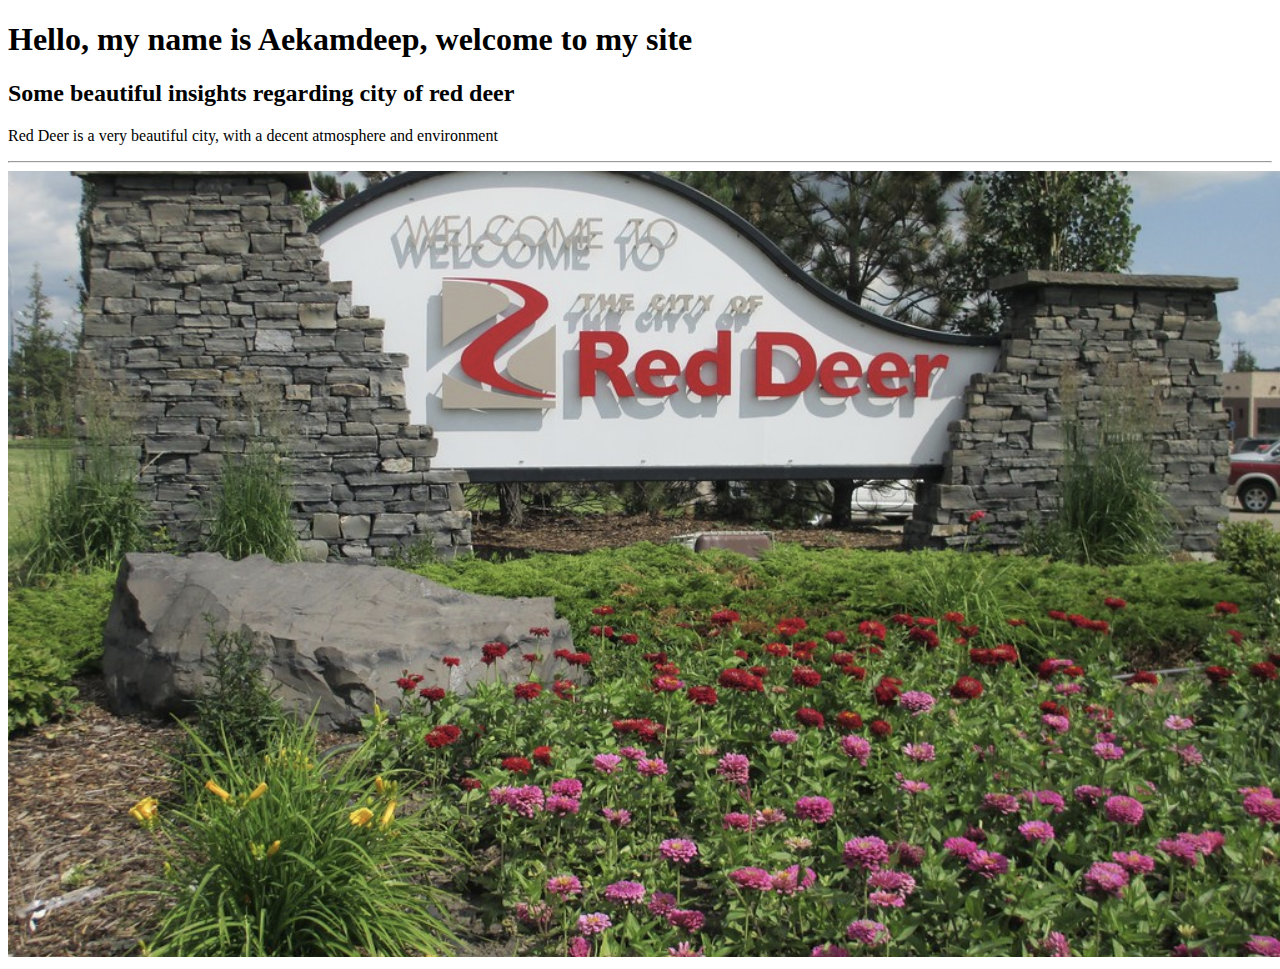
<file: index.html>
<!DOCTYPE html>
<!--AEKAMDEEP SINGH-->
<html>
<head></head>

<body>
    <header>
        <h1><b>Hello, my name is Aekamdeep, welcome to my site</b></h1>
    </header>

    <main>
        <article>
            <h2>Some beautiful insights regarding city of red deer</h2>
            <p>Red Deer is a very beautiful city, with a decent atmosphere and environment</p>
        </article>
        <hr>
        <img src="./red.png.png">
    </main>

    <footer></footer>
</body>
</html>
</file>
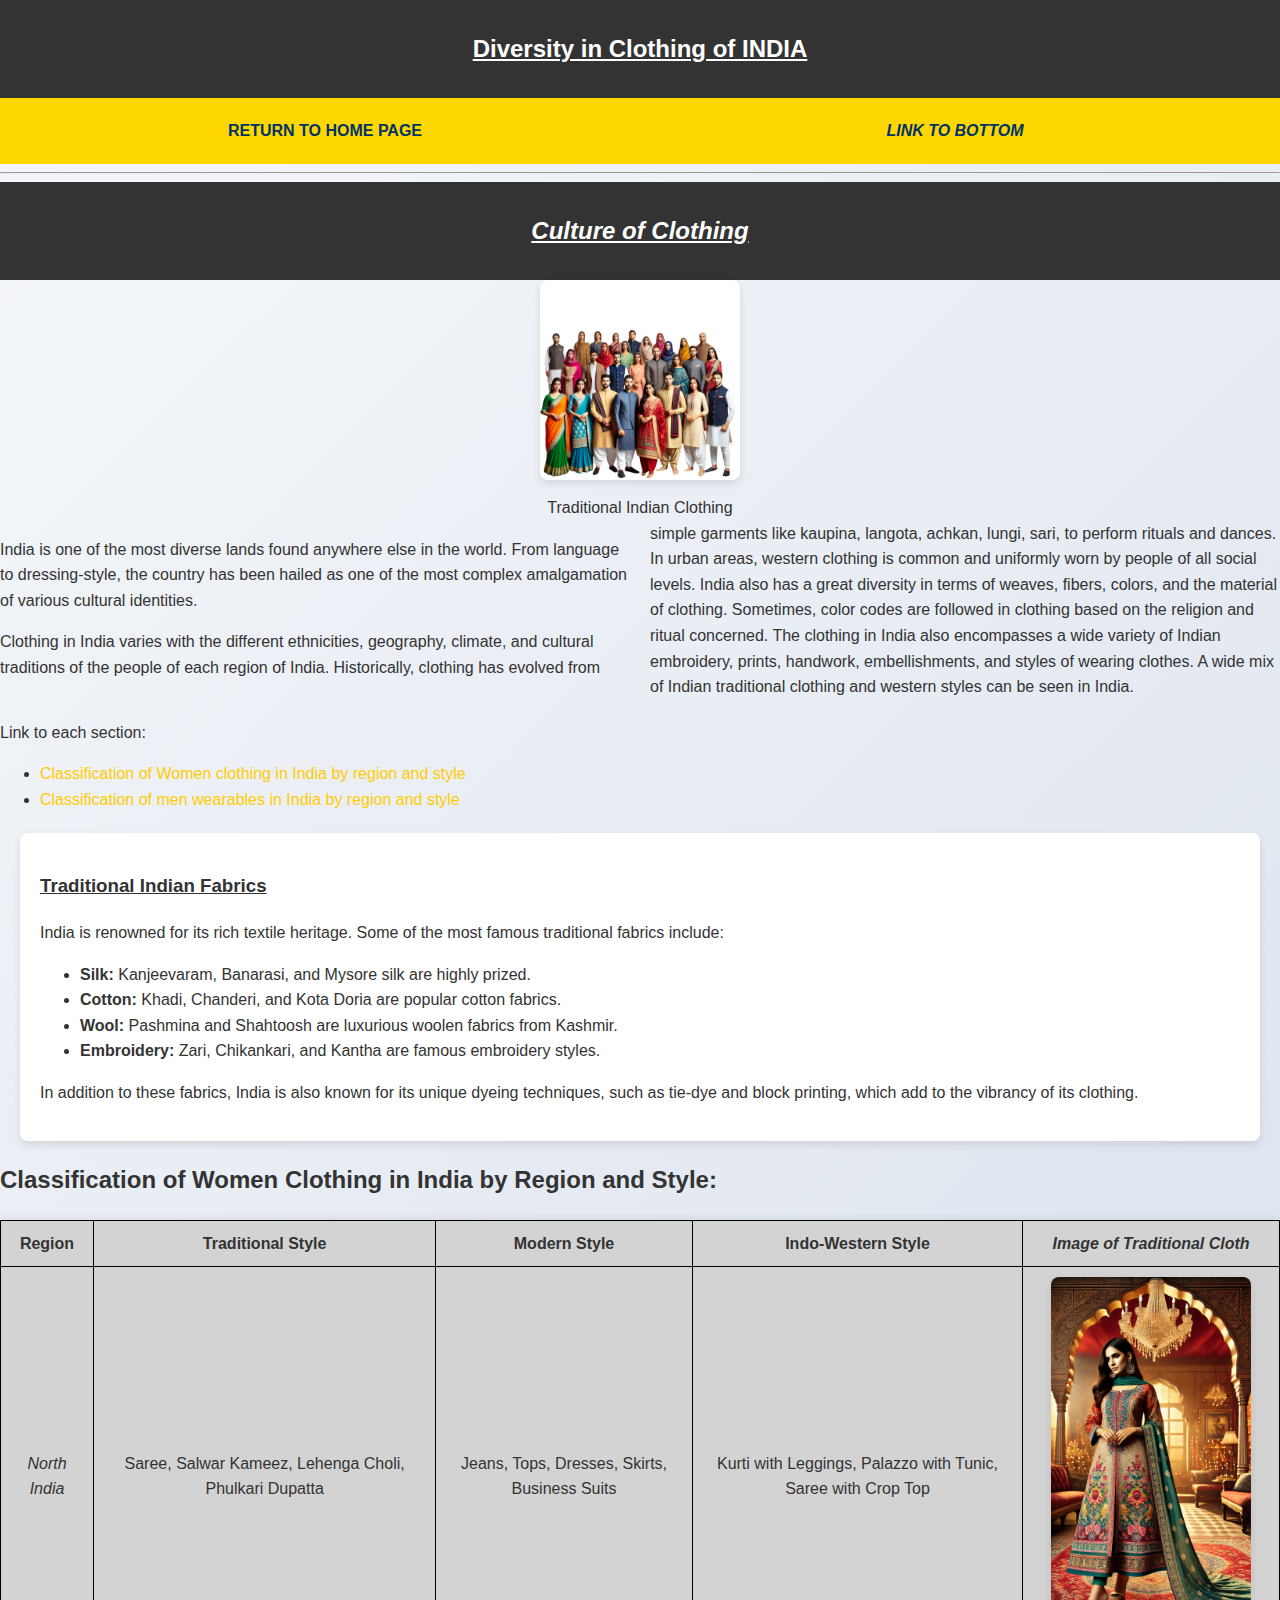
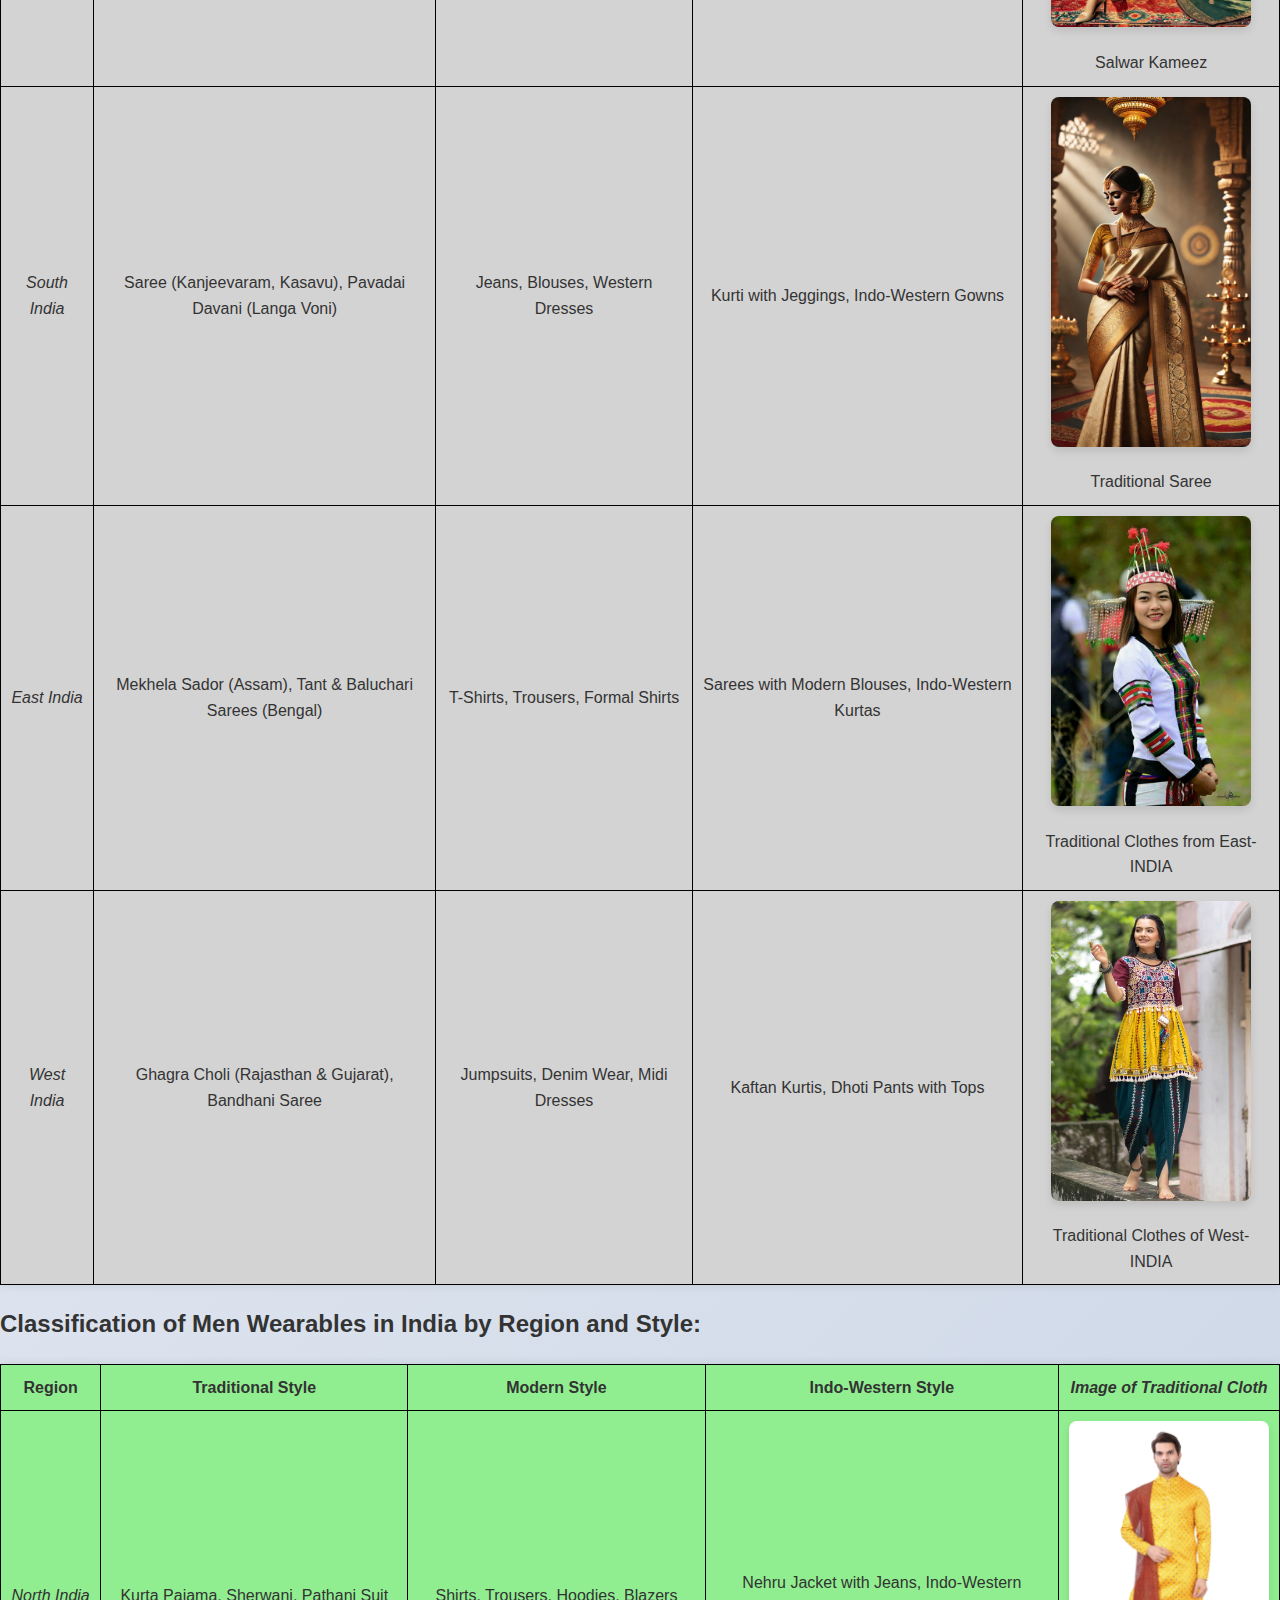
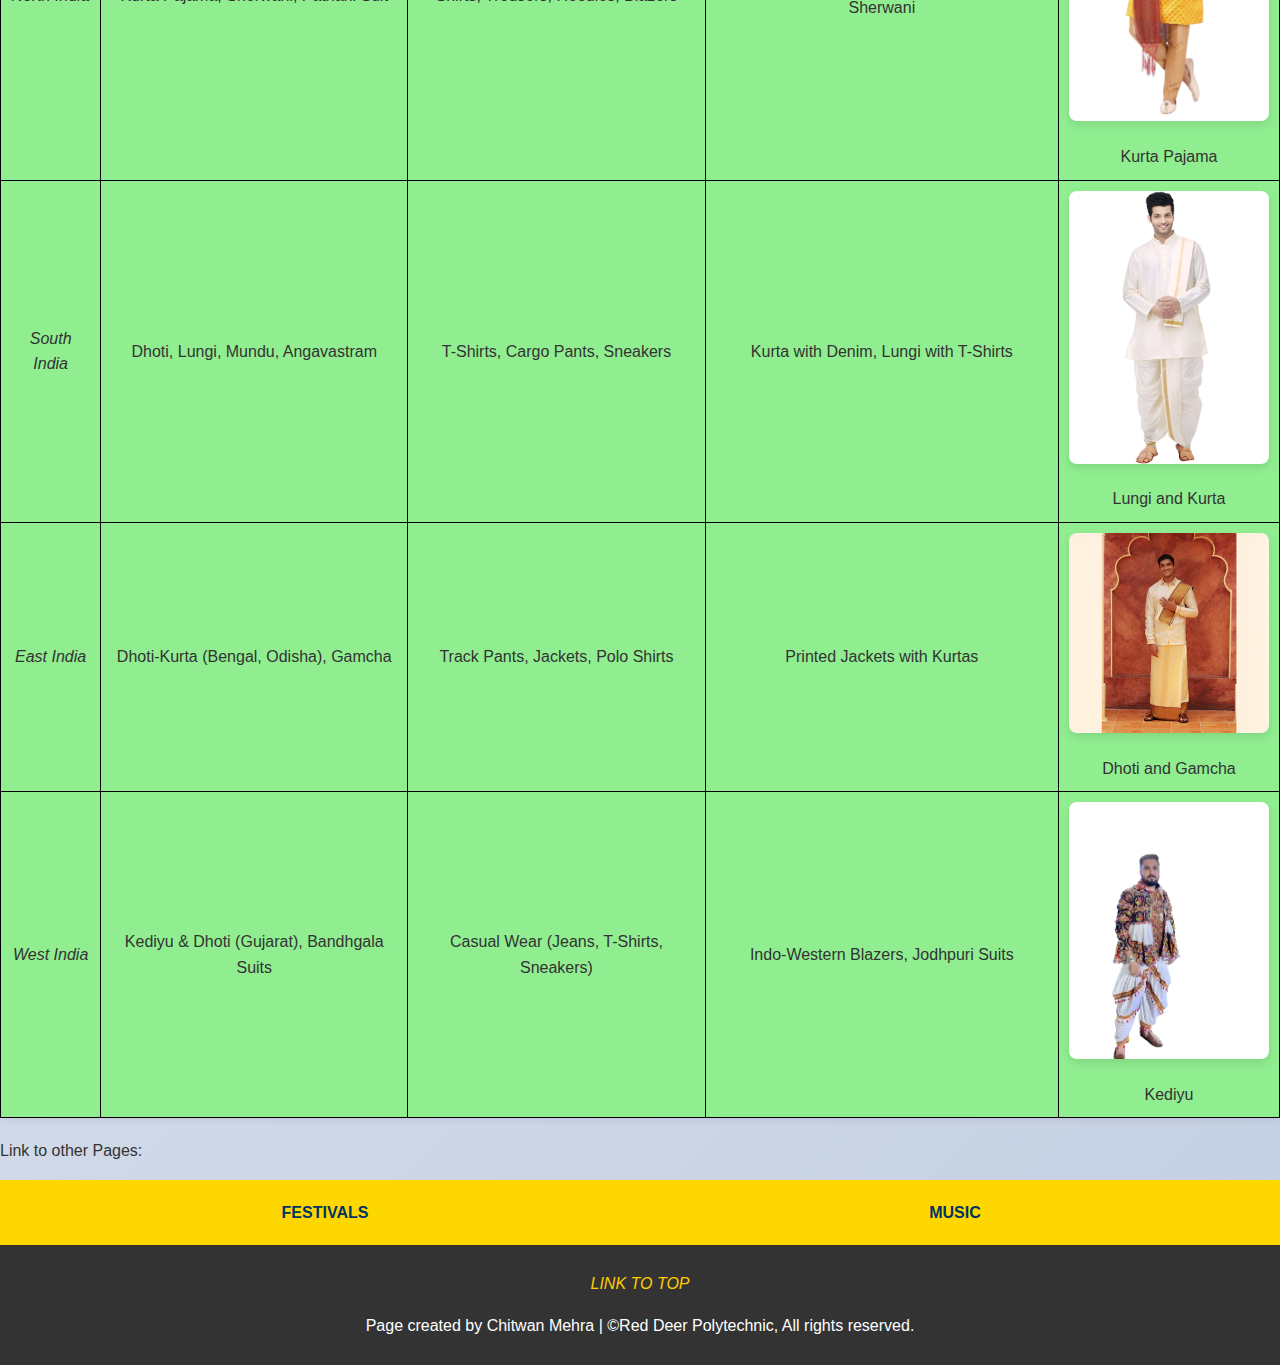
<file: clothing.html>
<!DOCTYPE html>
<html lang="en">
<head>
    <meta charset="UTF-8">
    <meta name="viewport" content="width=device-width, initial-scale=1.0">
    <title>Clothing in INDIA</title>
    <link rel="stylesheet" href="clothing.css">
    <style>
        /* Additional styles can be added here */
    </style>
</head>
<body>
    <header id="top">
        <h2><u>Diversity in Clothing of INDIA</u></h2>
    </header>
        <nav>
            <ul class="grid-nav">
                <li><a href="index.html">RETURN TO HOME PAGE</a></li>
                <li><a href="#bottom"><i>LINK TO BOTTOM</i></a></li>
            </ul>
        </nav>
    
    <main>
        <hr>
        <section>
            <header>
                <h2><b><i><u>Culture of Clothing</u></i></b></h2>
            </header>
            <figure>
                <img src="clothing-basic.png" alt="Clothings in India">
                <figcaption>Traditional Indian Clothing</figcaption>
            </figure>
            <div class="multicol">
                <p>India is one of the most diverse lands found anywhere else in the world. From language to dressing-style, the country has been hailed as one of the most complex amalgamation of various cultural identities.</p>
                <p>Clothing in India varies with the different ethnicities, geography, climate, and cultural traditions of the people of each region of India. Historically, clothing has evolved from simple garments like kaupina, langota, achkan, lungi, sari, to perform rituals and dances. In urban areas, western clothing is common and uniformly worn by people of all social levels. India also has a great diversity in terms of weaves, fibers, colors, and the material of clothing. Sometimes, color codes are followed in clothing based on the religion and ritual concerned. The clothing in India also encompasses a wide variety of Indian embroidery, prints, handwork, embellishments, and styles of wearing clothes. A wide mix of Indian traditional clothing and western styles can be seen in India.</p>
            </div>
            <p>Link to each section:</p>
            <ul>
                <li><a href="#heading2">Classification of Women clothing in India by region and style</a></li>
                <li><a href="#heading3">Classification of men wearables in India by region and style</a></li>
            </ul>
        </section>

        <!-- Additional Clothing Content -->
        <div class="content">
            <h3>Traditional Indian Fabrics</h3>
            <p>India is renowned for its rich textile heritage. Some of the most famous traditional fabrics include:</p>
            <ul>
                <li><strong>Silk:</strong> Kanjeevaram, Banarasi, and Mysore silk are highly prized.</li>
                <li><strong>Cotton:</strong> Khadi, Chanderi, and Kota Doria are popular cotton fabrics.</li>
                <li><strong>Wool:</strong> Pashmina and Shahtoosh are luxurious woolen fabrics from Kashmir.</li>
                <li><strong>Embroidery:</strong> Zari, Chikankari, and Kantha are famous embroidery styles.</li>
            </ul>
            <p>In addition to these fabrics, India is also known for its unique dyeing techniques, such as tie-dye and block printing, which add to the vibrancy of its clothing.</p>
        </div>

        <div id="heading2">
            <h2>Classification of Women Clothing in India by Region and Style:</h2>
        </div>
        
            <table id="women">
                <tbody>
                    <tr>
                        <th>Region</th>
                        <th>Traditional Style</th>
                        <th>Modern Style</th>
                        <th>Indo-Western Style</th>
                        <th><i>Image of Traditional Cloth</i></th>
                    </tr>
                    <tr>
                        <td><dfn title="(Haryana, Punjab, Himachal Pradesh, Uttarakhand, Jammu and Kashmir)">North India</dfn></td>
                        <td>Saree, Salwar Kameez, Lehenga Choli, Phulkari Dupatta</td>
                        <td>Jeans, Tops, Dresses, Skirts, Business Suits</td>
                        <td>Kurti with Leggings, Palazzo with Tunic, Saree with Crop Top</td>
                        <td><img src="SalwarKameez.webp" alt="Salwar Kameez"><br>Salwar Kameez</td>
                    </tr>
                    <tr>
                        <td><dfn title="(Tamil Nadu, Telangana, Kerala, Karnataka and Andhra Pradesh)">South India</dfn></td>
                        <td>Saree (Kanjeevaram, Kasavu), Pavadai Davani (Langa Voni)</td>
                        <td>Jeans, Blouses, Western Dresses</td>
                        <td>Kurti with Jeggings, Indo-Western Gowns</td>
                        <td><img src="southindiawomen.webp" alt="South India Women Traditional Clothes"><br>Traditional Saree</td>
                    </tr>
                    <tr>
                        <td><dfn title="(Assam, Nagaland, Sikkim, Mizoram, West Bengal and Jharkhand)">East India</dfn></td>
                        <td>Mekhela Sador (Assam), Tant & Baluchari Sarees (Bengal)</td>
                        <td>T-Shirts, Trousers, Formal Shirts</td>
                        <td>Sarees with Modern Blouses, Indo-Western Kurtas</td>
                        <td><img src="eastwomencloth.jpg" alt="Traditional Clothes of East Indian Women"><br>Traditional Clothes from East-INDIA</td>
                    </tr>
                    <tr>
                        <td><dfn title="(Gujarat, Rajastan, Maharashtra and Madhya Pradesh)">West India</dfn></td>
                        <td>Ghagra Choli (Rajasthan & Gujarat), Bandhani Saree</td>
                        <td>Jumpsuits, Denim Wear, Midi Dresses</td>
                        <td>Kaftan Kurtis, Dhoti Pants with Tops</td>
                        <td><img src="westwomencloth.webp" alt="Traditional Clothes of West-INDIA Women"><br>Traditional Clothes of West-INDIA</td>
                    </tr>
                </tbody>
            </table>
        

        <div id="heading3">
            <h2>Classification of Men Wearables in India by Region and Style:</h2>
        </div>
        <div>
            <table id="men">
                <tbody>
                    <tr>
                        <th>Region</th>
                        <th>Traditional Style</th>
                        <th>Modern Style</th>
                        <th>Indo-Western Style</th>
                        <th><i>Image of Traditional Cloth</i></th>
                    </tr>
                    <tr>
                        <td><dfn title="(Haryana, Punjab, Himachal Pradesh, Uttarakhand, Jammu and Kashmir)">North India</dfn></td>
                        <td>Kurta Pajama, Sherwani, Pathani Suit</td>
                        <td>Shirts, Trousers, Hoodies, Blazers</td>
                        <td>Nehru Jacket with Jeans, Indo-Western Sherwani</td>
                        <td><img src="kurtapajama.png" alt="Kurta Pajama"><br>Kurta Pajama</td>
                    </tr>
                    <tr>
                        <td><dfn title="(Tamil Nadu, Telangana, Kerala, Karnataka and Andhra Pradesh)">South India</dfn></td>
                        <td>Dhoti, Lungi, Mundu, Angavastram</td>
                        <td>T-Shirts, Cargo Pants, Sneakers</td>
                        <td>Kurta with Denim, Lungi with T-Shirts</td>
                        <td><img src="lungi.jpg" alt="South India Men Traditional Clothes"><br>Lungi and Kurta</td>
                    </tr>
                    <tr>
                        <td><dfn title="(Assam, Nagaland, Sikkim, Mizoram, West Bengal and Jharkhand)">East India</dfn></td>
                        <td>Dhoti-Kurta (Bengal, Odisha), Gamcha</td>
                        <td>Track Pants, Jackets, Polo Shirts</td>
                        <td>Printed Jackets with Kurtas</td>
                        <td><img src="Dhoti.webp" alt="Traditional Clothes of East Indian Men"><br>Dhoti and Gamcha</td>
                    </tr>
                    <tr>
                        <td><dfn title="(Gujarat, Rajastan, Maharashtra and Madhya Pradesh)">West India</dfn></td>
                        <td>Kediyu & Dhoti (Gujarat), Bandhgala Suits</td>
                        <td>Casual Wear (Jeans, T-Shirts, Sneakers)</td>
                        <td>Indo-Western Blazers, Jodhpuri Suits</td>
                        <td><img src="ghaghra.png" alt="Traditional Clothes of West-INDIA"><br>Kediyu</td>
                    </tr>
                </tbody>
            </table>
        </div>

        <p>Link to other Pages:</p>
        <nav>
            <ul class="grid-nav">
                <li><a href="festivals.html">FESTIVALS</a></li>
                <li><a href="music3.html">MUSIC</a></li>
            </ul>
        </nav>
    </main>
    <footer id="bottom">
        <p><a href="#top"><i>LINK TO TOP</i></a></p>
        <p>Page created by Chitwan Mehra | &copy;Red Deer Polytechnic, All rights reserved.</p>
    </footer>
</body>
</html>
</file>
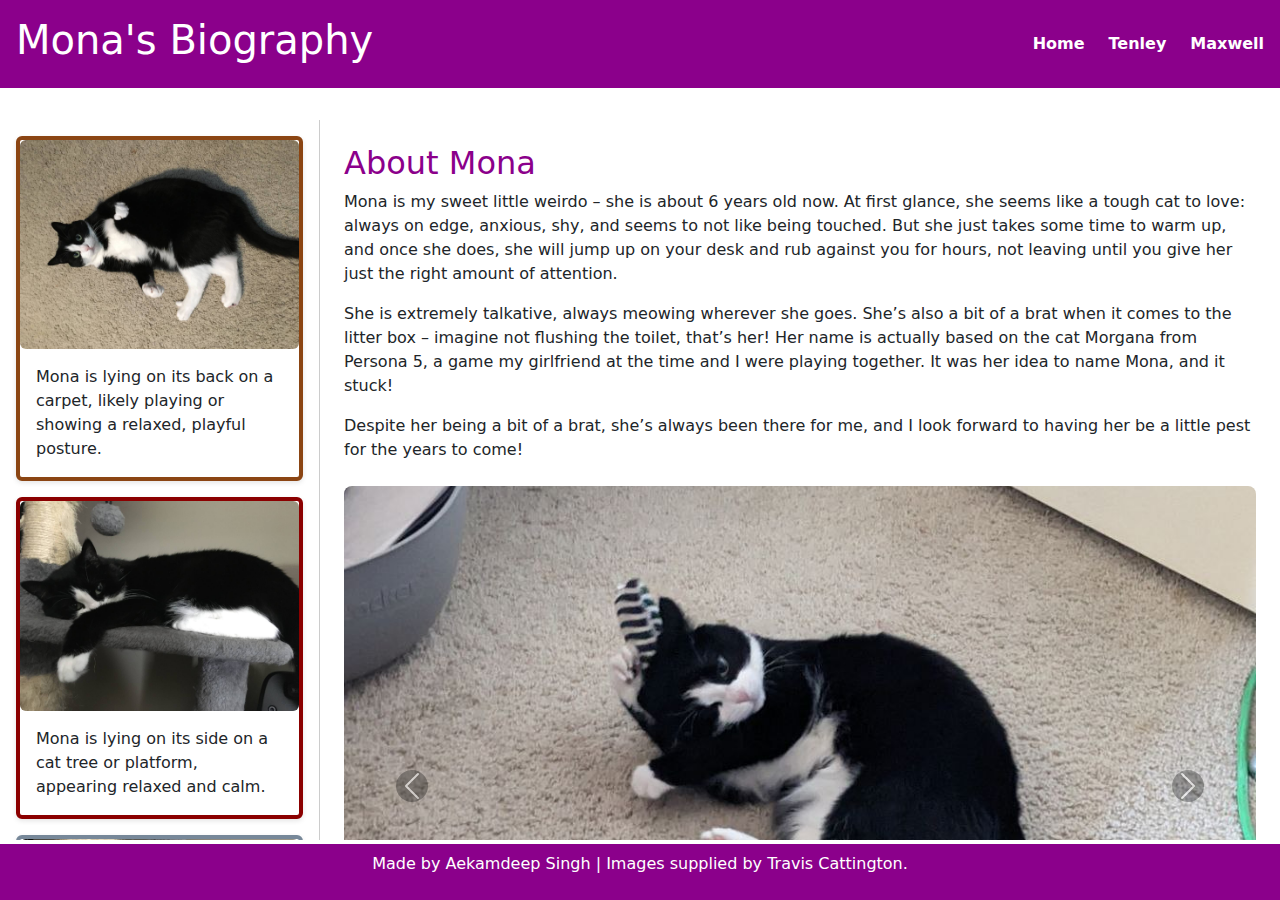
<file: mona.html>
<!DOCTYPE html>
<html lang="en">
<head>
  <meta charset="UTF-8">
  <meta name="viewport" content="width=device-width, initial-scale=1.0">
  <title>Mona's Biography</title>
  <link rel="stylesheet" href="css/mona.css">
  <link href="https://cdn.jsdelivr.net/npm/bootstrap@5.3.3/dist/css/bootstrap.min.css" rel="stylesheet" integrity="sha384-QWTKZyjpPEjISv5WaRU9OFeRpok6YctnYmDr5pNlyT2bRjXh0JMhjY6hW+ALEwIH" crossorigin="anonymous">
</head>
<body>
  <!-- Header -->
  <header>
    <div class="header-container">
      <h1>Mona's Biography</h1>
      <nav>
        <ul class="nav-links">
          <li><a href="index.html">Home</a></li>
          <li><a href="tenley.html">Tenley</a></li>
          <li><a href="maxwell.html">Maxwell</a></li>
        </ul>
      </nav>
    </div>
  </header>

  <!-- Content -->
  <div class="content-wrapper">
    <!-- Sidebar -->
    <aside class="sidebar">
      <div class="card mb-3">
        <img src="images/Mona/mona1.jpg" class="card-img-top" alt="Mona is lying on its back on a carpet">
        <div class="card-body">
          <p class="card-text">Mona is lying on its back on a carpet, likely playing or showing a relaxed, playful posture.</p>
        </div>
      </div>
      <div class="card mb-3">
        <img src="images/Mona/mona2.jpg" class="card-img-top" alt="Mona is lying on its side on a cat tree or platform">
        <div class="card-body">
          <p class="card-text">Mona is lying on its side on a cat tree or platform, appearing relaxed and calm.</p>
        </div>
      </div>
      <div class="card mb-3">
        <img src="images/Mona/mona3.jpg" class="card-img-top" alt="Mona is resting its head on the surface of the cat tree.">
        <div class="card-body">
          <p class="card-text">Mona is resting its head on the surface of the cat tree. It looks very relaxed, possibly sleepy or just chilling.</p>
        </div>
      </div>
    </aside>

    <!-- Main Content -->
    <main>
      <section class="mb-4">
        <h2>About Mona</h2>
        <p>
          Mona is my sweet little weirdo – she is about 6 years old now. At first glance, she seems like a tough cat to love: always on edge, anxious, shy, and seems to not like being touched. But she just takes some time to warm up, and once she does, she will jump up on your desk and rub against you for hours, not leaving until you give her just the right amount of attention.
        </p>
        <p>
          She is extremely talkative, always meowing wherever she goes. She’s also a bit of a brat when it comes to the litter box – imagine not flushing the toilet, that’s her! Her name is actually based on the cat Morgana from Persona 5, a game my girlfriend at the time and I were playing together. It was her idea to name Mona, and it stuck!
        </p>
        <p>
          Despite her being a bit of a brat, she’s always been there for me, and I look forward to having her be a little pest for the years to come!
        </p>
      </section>

      <!-- Bootstrap Carousel -->
      <div id="monaCarousel" class="carousel slide" data-bs-ride="carousel">
        <div class="carousel-inner">
          <div class="carousel-item active">
            <img src="images/Mona/mona4.jpg" class="d-block w-100" alt="Mona appears to be grooming itself">
          </div>
          <div class="carousel-item">
            <img src="images/Mona/mona5.jpg" class="d-block w-100" alt="Mona is lounging on top of a computer case.">
          </div>
          <div class="carousel-item">
            <img src="images/Mona/mona6.jpg" class="d-block w-100" alt="Mona looking relaxed in an open box">
          </div>
        </div>
        <button class="carousel-control-prev" type="button" data-bs-target="#monaCarousel" data-bs-slide="prev">
          <span class="carousel-control-prev-icon" aria-hidden="true"></span>
          <span class="visually-hidden">Previous</span>
        </button>
        <button class="carousel-control-next" type="button" data-bs-target="#monaCarousel" data-bs-slide="next">
          <span class="carousel-control-next-icon" aria-hidden="true"></span>
          <span class="visually-hidden">Next</span>
        </button>
      </div>
    </main>
  </div>

  <!-- Footer -->
  <footer class="text-white text-center py-2">
    <p>Made by Aekamdeep Singh | Images supplied by Travis Cattington.</p>
  </footer>

  <script src="https://cdn.jsdelivr.net/npm/bootstrap@5.3.3/dist/js/bootstrap.bundle.min.js"></script>
</body>
</html>
</file>
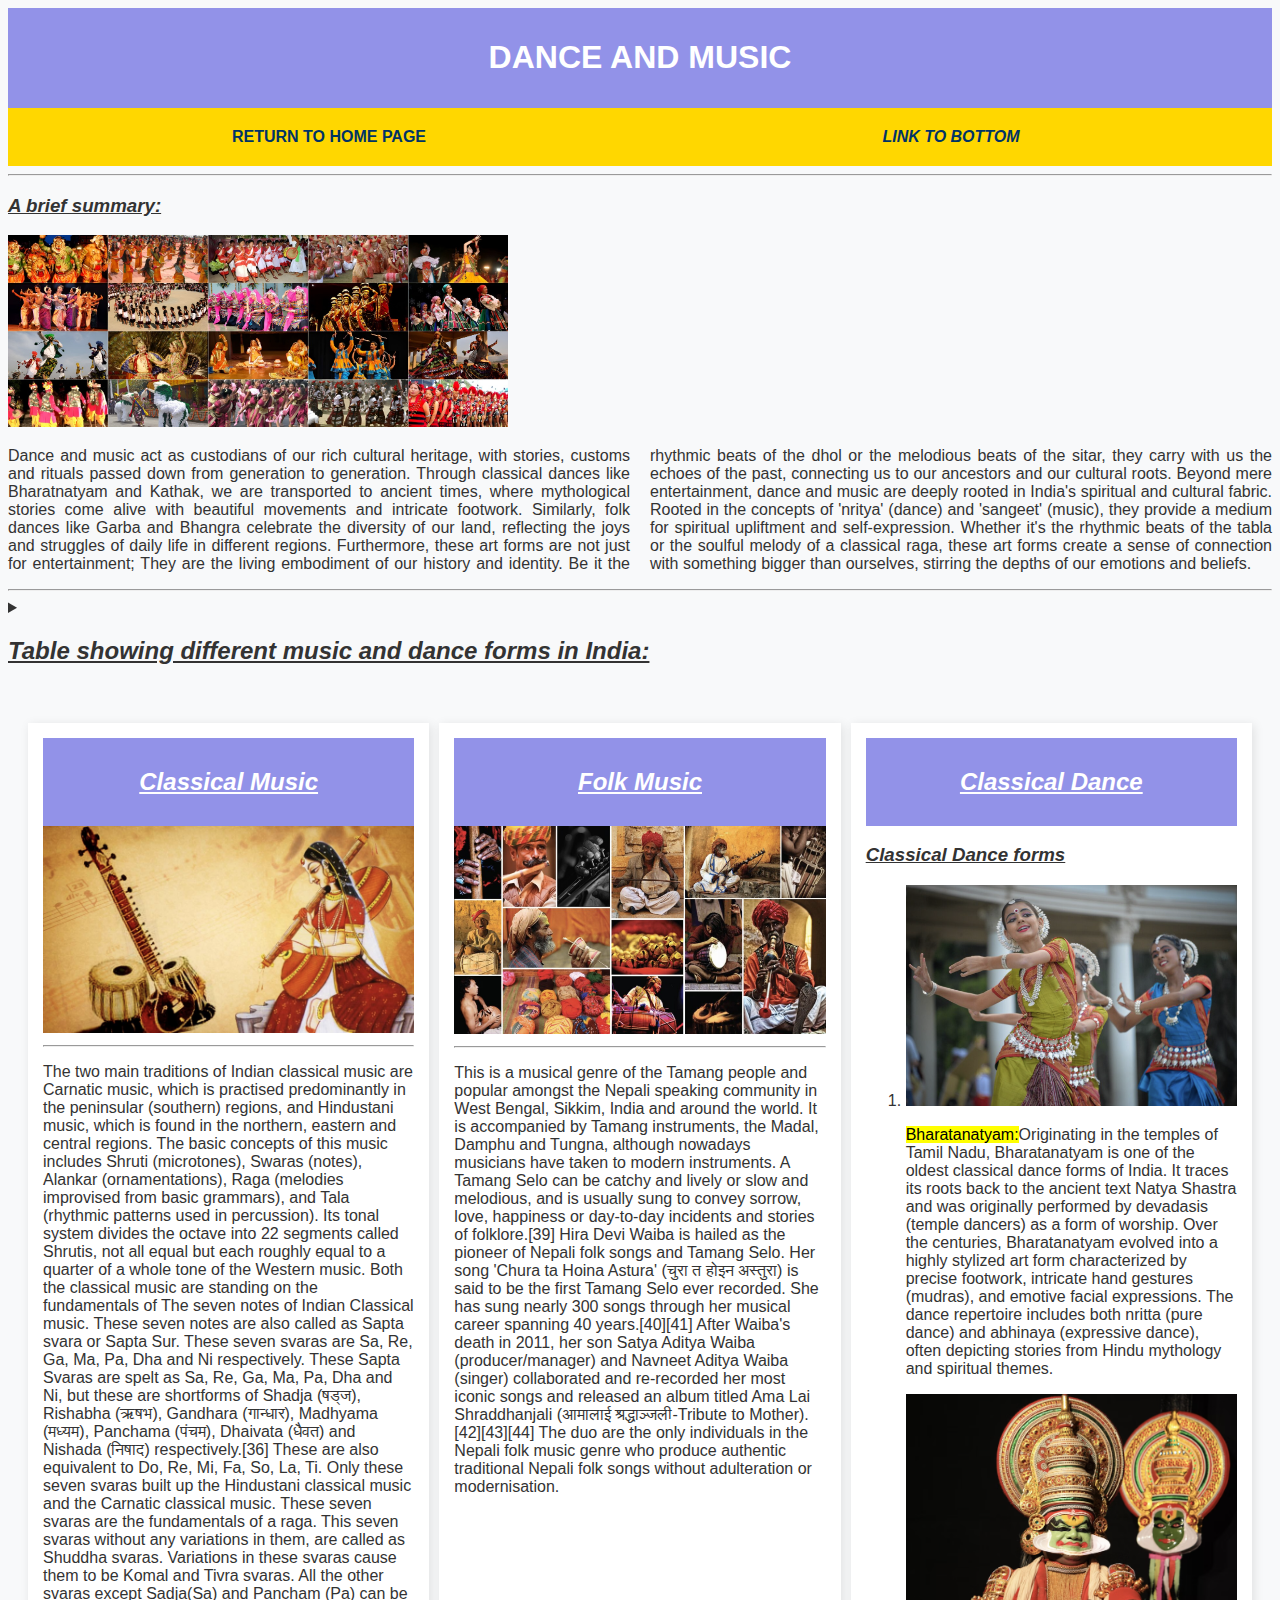
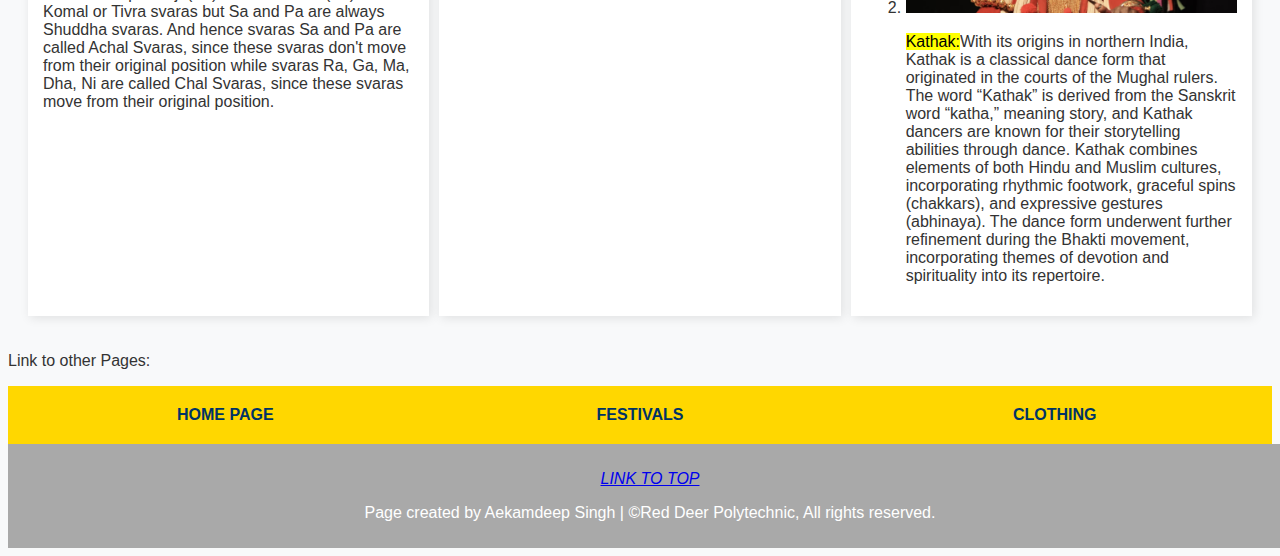
<file: music3.html>
<!DOCTYPE html>
<html lang="en">
<head>
    <meta charset="UTF-8">
    <meta name="viewport" content="width=device-width, initial-scale=1.0">
    <title>Document</title>
    <link rel="stylesheet" href="music3.css">
    
</head>
<body>
    <header>
         <h1>DANCE AND MUSIC</h1>
        
    </header>
    <nav id="top">
        <ul class="grid-nav">
            <li><a href="index.html"> RETURN TO HOME PAGE</a></li>
            <li><a href="#bottom"> <i>LINK TO BOTTOM </i> </a></li> <!--Link to bottom section-->
    </ul>
    </nav>
    <hr>
    <main>
        <section>
            <h3><i><b><u>A brief summary:</u></b></i></h3>
           
            <img src="dance.jpeg" alt="disntict dance cultures" style="width: 500px;">
           
            <p class="description">Dance and music act as custodians of our rich cultural heritage, with stories, customs and rituals passed down from generation to generation. Through classical dances like Bharatnatyam and Kathak, we are transported to ancient times, where mythological stories come alive with beautiful movements and intricate footwork. Similarly, folk dances like Garba and Bhangra celebrate the diversity of our land, reflecting the joys and struggles of daily life in different regions. Furthermore, these art forms are not just for entertainment; They are the living embodiment of our history and identity. Be it the rhythmic beats of the dhol or the melodious beats of the sitar, they carry with us the echoes of the past, connecting us to our ancestors and our cultural roots.
            Beyond mere entertainment, dance and music are deeply rooted in India's spiritual and cultural fabric. Rooted in the concepts of 'nritya' (dance) and 'sangeet' (music), they provide a medium for spiritual upliftment and self-expression. Whether it's the rhythmic beats of the tabla or the soulful melody of a classical raga, these art forms create a sense of connection with something bigger than ourselves, stirring the depths of our emotions and beliefs.</p>
    </section>
    <hr>
    <details>
        <summary><h2><i><u>Table showing different music and dance forms in India:</u></i></h2></summary>
        
        <table>
            <tbody>
                <tr>
                    <th>Category</th>
                    <th>Music/Dance form</th>
                    <th>Region/State</th>
                    <th>Key features</th>
                </tr>
                <tr>
                    <td rowspan="2"><a href="#Classical-Music"><i>Classical Music</i></a></td><!--Link to its sub section-->
                    <td>Hindustani</td>
                    <td>North India</td>
                    <td>raga-based, includes instruments like sitar,tabla and sarangi</td>
                </tr>
                <tr>
                    <td>Carnatic</td>
                    <td>South India</td>
                    <td>Melodic, devotional themes, includes instruments like veena, mridangam</td>
                </tr>
                <tr>
                    <td rowspan="4"><a href="#Folk-Music"><i>Folk Music</i></a></td><!--Link to its sub section-->
                    <td>Baul</td>
                    <td>West Bengal</td>
                    <td>Mystic and spiritual songs by wandering minstrels</td>
                </tr>
                <tr>
                    <td>Bihu Geet</td>
                    <td>Assam</td>
                    <td>Festive music during Bihu festival</td>
                    
                </tr>
                <tr>
                    <td>Lavani</td>
                    <td>Maharashtra</td>
                    <td>Energetic beats, performed with dance</td>
                </tr>
                <tr>
                    <td>Pandi Melam</td>
                    <td>Kerala</td>
                    <td>Percussion-based temple music</td>
                </tr>
                <tr>
                    <td rowspan="3"><a href="#Classical-Dance"><i>Classical Dance</i></a></td> <!--link to its sub section-->
                    <td>Bharatanatyam</td>
                    <td>Tamil Nadu</td>
                    <td>Expressive storytelling, temple origins</td>
                </tr>
                <tr>
                    <td>Kathak</td>
                    <td>North India</td>
                    <td>Graceful movements, Persian influences, footwork emphasis</td>
                </tr>
                <tr>
                    <td>Kathakali</td>
                    <td>Kerala</td>
                    <td>Dramatic, mask-like makeup, mythological themes</td>
                </tr>
            </tbody>
            

        </table>

</details>
    <br>
    <div class="music-dance-container">
        <section id="Classical-Music">
            <header>
                <h2><i><u>Classical Music</u></i></h2>
            </header>
            
            <img src="classm.png" alt="classical music" style="width: 500px;">
            <hr>
            <p>The two main traditions of Indian classical music are Carnatic music, which is practised predominantly in the peninsular (southern) regions, and Hindustani music, which is found in the northern, eastern and central regions. The basic concepts of this music includes Shruti (microtones), Swaras (notes), Alankar (ornamentations), Raga (melodies improvised from basic grammars), and Tala (rhythmic patterns used in percussion). Its tonal system divides the octave into 22 segments called Shrutis, not all equal but each roughly equal to a quarter of a whole tone of the Western music. Both the classical music are standing on the fundamentals of The seven notes of Indian Classical music. These seven notes are also called as Sapta svara or Sapta Sur. These seven svaras are Sa, Re, Ga, Ma, Pa, Dha and Ni respectively. These Sapta Svaras are spelt as Sa, Re, Ga, Ma, Pa, Dha and Ni, but these are shortforms of Shadja (षड्ज), Rishabha (ऋषभ), Gandhara (गान्धार), Madhyama (मध्यम), Panchama (पंचम), Dhaivata (धैवत) and Nishada (निषाद) respectively.[36] These are also equivalent to Do, Re, Mi, Fa, So, La, Ti. Only these seven svaras built up the Hindustani classical music and the Carnatic classical music. These seven svaras are the fundamentals of a raga. This seven svaras without any variations in them, are called as Shuddha svaras. Variations in these svaras cause them to be Komal and Tivra svaras. All the other svaras except Sadja(Sa) and Pancham (Pa) can be Komal or Tivra svaras but Sa and Pa are always Shuddha svaras. And hence svaras Sa and Pa are called Achal Svaras, since these svaras don't move from their original position while svaras Ra, Ga, Ma, Dha, Ni are called Chal Svaras, since these svaras move from their original position.</p>

        </section>
    
        <br>
        
            <article id="Folk-Music">
                <header>
                    <h2><i><u>Folk Music</u></i></h2>
                </header>
                
                <img src="folkm.png" alt="folk music" style="width: 500px;">
                <hr>
                <p>This is a musical genre of the Tamang people and popular amongst the Nepali speaking community in West Bengal, Sikkim, India and around the world. It is accompanied by Tamang instruments, the Madal, Damphu and Tungna, although nowadays musicians have taken to modern instruments. A Tamang Selo can be catchy and lively or slow and melodious, and is usually sung to convey sorrow, love, happiness or day-to-day incidents and stories of folklore.[39]

                    Hira Devi Waiba is hailed as the pioneer of Nepali folk songs and Tamang Selo. Her song 'Chura ta Hoina Astura' (चुरा त होइन अस्तुरा) is said to be the first Tamang Selo ever recorded. She has sung nearly 300 songs through her musical career spanning 40 years.[40][41] After Waiba's death in 2011, her son Satya Aditya Waiba (producer/manager) and Navneet Aditya Waiba (singer) collaborated and re-recorded her most iconic songs and released an album titled Ama Lai Shraddhanjali (आमालाई श्रद्धाञ्जली-Tribute to Mother).[42][43][44] The duo are the only individuals in the Nepali folk music genre who produce authentic traditional Nepali folk songs without adulteration or modernisation.</p>

            </article>
        
        <br>    
        
            <article id="Classical-Dance">
                <header>
                    <h2><i><u>Classical Dance</u></i></h2>
                </header>
                
                <h3><i><u>Classical Dance forms</u></i></h3>
                <ol>
                    <li>
                        <img src="bharat.png" alt="Bharatanatyam" style="width: 500px;">
                        <p><mark>Bharatanatyam:</mark>Originating in the temples of Tamil Nadu, Bharatanatyam is one of the oldest classical dance forms of India. It traces its roots back to the ancient text Natya Shastra and was originally performed by devadasis (temple dancers) as a form of worship. Over the centuries, Bharatanatyam evolved into a highly stylized art form characterized by precise footwork, intricate hand gestures (mudras), and emotive facial expressions. The dance repertoire includes both nritta (pure dance) and abhinaya (expressive dance), often depicting stories from Hindu mythology and spiritual themes.</p>
                    </li>
                    
                    <li>
                        <img src="kathak.png" alt="kathak dance" style="width: 500px;">
                        <p><mark>Kathak:</mark>With its origins in northern India, Kathak is a classical dance form that originated in the courts of the Mughal rulers. The word “Kathak” is derived from the Sanskrit word “katha,” meaning story, and Kathak dancers are known for their storytelling abilities through dance. Kathak combines elements of both Hindu and Muslim cultures, incorporating rhythmic footwork, graceful spins (chakkars), and expressive gestures (abhinaya). The dance form underwent further refinement during the Bhakti movement, incorporating themes of devotion and spirituality into its repertoire.</p>
                    </li>
                </ol>
            </article>
            

    </div>
    <p>Link to other Pages:</p>
    <nav>
        <ul class="grid-nav">
            <li><a href="index.html">HOME PAGE</a></li>
            <li><a href="festivals.html">FESTIVALS</a></li>
            <li><a href="clothing.html">CLOTHING</a></li>
        </ul>
    </nav>
    

    </main>
    <footer id="bottom">
        <p> <a href="#top"> <i>LINK TO TOP</i> </a></p>
        <p>Page created by Aekamdeep Singh | &copy;Red Deer Polytechnic, All rights reserved.</p>
    </footer>
        
</body>
</html>
</file>
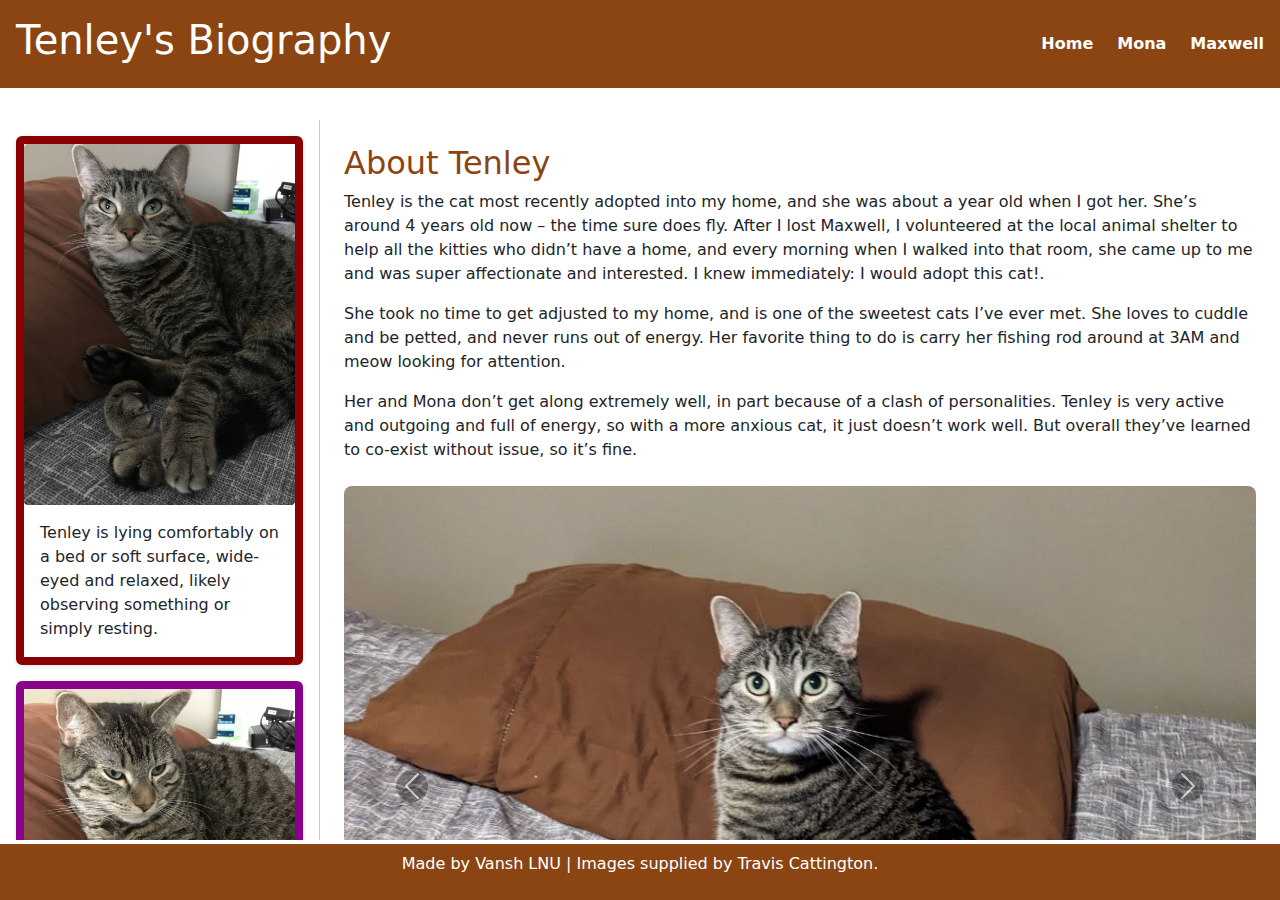
<file: tenley.html>
<!DOCTYPE html>
<html lang="en">
<head>
  <meta charset="UTF-8">
  <meta name="viewport" content="width=device-width, initial-scale=1.0">
  <title>Tenley's Biography</title>
  <link rel="stylesheet" href="css/tenley.css">
  <link href="https://cdn.jsdelivr.net/npm/bootstrap@5.3.3/dist/css/bootstrap.min.css" rel="stylesheet" integrity="sha384-QWTKZyjpPEjISv5WaRU9OFeRpok6YctnYmDr5pNlyT2bRjXh0JMhjY6hW+ALEwIH" crossorigin="anonymous">
</head>
<body>
  <!-- Header -->
  <header>
    <div class="header-container">
      <h1>Tenley's Biography</h1>
      <nav>
        <ul class="nav-links">
          <li><a href="index.html">Home</a></li>
          <li><a href="mona.html">Mona</a></li>
          <li><a href="maxwell.html">Maxwell</a></li>
        </ul>
      </nav>
    </div>
  </header>

  <!-- Content -->
  <div class="content-wrapper">
    <!-- Sidebar -->
    <aside class="sidebar">
      <div class="card mb-3">
        <img src="images/Tenley/tenley1.jpg" class="card-img-top" alt="Tenley is relaxing on a cusion">
        <div class="card-body">
          <p class="card-text">Tenley is lying comfortably on a bed or soft surface, wide-eyed and relaxed, likely observing something or simply resting.</p>
        </div>
      </div>
      <div class="card mb-3">
        <img src="images/Tenley/tenley2.jpg" class="card-img-top" alt="Tenley is relaxing on a cusion">
        <div class="card-body">
          <p class="card-text">Tenley looks a little sleepy or indifferent, still resting on the same spot. The expression gives off calm but slightly unimpressed vibes.</p>
        </div>
      </div>
      <div class="card mb-3">
        <img src="images/Tenley/tenley3.jpg" class="card-img-top" alt="Tenley is sleeping with a paw covering his face">
        <div class="card-body">
          <p class="card-text">Tenley is curled up and appears to be sleeping or resting peacefully, covering part of their face with a paw.</p>
        </div>
      </div>
    </aside>

    <!-- Main Content -->
    <main>
      <section class="mb-4">
        <h2>About Tenley</h2>
        <p>
            Tenley is the cat most recently adopted into my home, and she was about a year old when I got her. She’s around 4 years old now – the time sure does fly. After I lost Maxwell, I volunteered at the local animal shelter to help all the kitties who didn’t have a home, and every morning when I walked into that room, she came up to me and was super affectionate and interested. I knew immediately: I would adopt this cat!.
        </p>
        <p>
            She took no time to get adjusted to my home, and is one of the sweetest cats I’ve ever met. She loves to cuddle and be petted, and never runs out of energy. Her favorite thing to do is carry her fishing rod around at 3AM and meow looking for attention.        </p>
        <p>
            Her and Mona don’t get along extremely well, in part because of a clash of personalities. Tenley is very active and outgoing and full of energy, so with a more anxious cat, it just doesn’t work well. But overall they’ve learned to co-exist without issue, so it’s fine.        </p>
      </section>

      <!-- Bootstrap Carousel -->
      <div id="tenleyCarousel" class="carousel slide" data-bs-ride="carousel">
        <div class="carousel-inner">
          <div class="carousel-item active">
            <img src="images/Tenley/tenley8.jpg" class="d-block w-100" alt="Tenley is sitting attentively on the bed">
          </div>
          <div class="carousel-item">
            <img src="images/Tenley/tenley11.jpg" class="d-block w-100" alt="Tenley is relaxing in the open lid of a box.">
          </div>
          <div class="carousel-item">
            <img src="images/Tenley/tenley6.jpg" class="d-block w-100" alt="Tenley looking relaxed standing on the TV stand ">
          </div>
        </div>
        <button class="carousel-control-prev" type="button" data-bs-target="#tenleyCarousel" data-bs-slide="prev">
          <span class="carousel-control-prev-icon" aria-hidden="true"></span>
          <span class="visually-hidden">Previous</span>
        </button>
        <button class="carousel-control-next" type="button" data-bs-target="#tenleyCarousel" data-bs-slide="next">
          <span class="carousel-control-next-icon" aria-hidden="true"></span>
          <span class="visually-hidden">Next</span>
        </button>
      </div>
    </main>
  </div>

  <!-- Footer -->
  <footer class="text-white text-center py-2">
    <p>Made by Vansh LNU | Images supplied by Travis Cattington.</p>
  </footer>

  <script src="https://cdn.jsdelivr.net/npm/bootstrap@5.3.3/dist/js/bootstrap.bundle.min.js"></script>
</body>
</html>
</file>
<file: clothing.css>
body {
    font-family: Arial, sans-serif;
    margin: 0;
    padding: 0;
    line-height: 1.6;
    background: linear-gradient(135deg, #f5f7fa, #c3cfe2); /* Beautiful gradient background */
    color: #333;
}

header, footer {
    background-color: #333;
    color: white;
    padding: 10px 20px;
    text-align: center;
}

a {
    color: #ffcc00;
    text-decoration: none;
}

a:hover {
    text-decoration: underline;
}

nav {
    background-color: #FFD700;
    padding: 10px;
}

.grid-nav {
    display: grid;
    grid-template-columns: repeat(auto-fit, minmax(150px, 1fr));
    list-style: none;
    padding: 0;
    margin: 0;
    text-align: center;
}

.grid-nav li {
    padding: 10px;
}

.grid-nav a {
    text-decoration: none;
    color: #003366;
    font-weight: bold;
}


/* Grid for Tables */
table {
    width: 100%;
    border-collapse: collapse;
    margin-bottom: 20px;
    background-color: white; /* White background for tables */
    box-shadow: 0 0 10px rgba(0, 0, 0, 0.1); /* Subtle shadow for tables */
}

th, td {
    border: 1px solid black;
    padding: 10px;
    text-align: center;
}

#women {
    background-color: lightgray;
}

#men {
    background-color: lightgreen;
}

/* Centering Images */
figure {
    display: flex;
    flex-direction: column;
    align-items: center; /* Center images */
    margin: 0; /* Remove default margin */
}

img {
    width: 200px; /* Average size for images */
    height: auto;
    margin: 0 0 15px 0; /* Centered margin */
    border-radius: 8px; /* Rounded corners for images */
    box-shadow: 0 4px 8px rgba(0, 0, 0, 0.1); /* Subtle shadow for images */
}

/* Multicolumn Layout for Paragraphs */
.multicol {
    column-count: 2;
    column-gap: 20px;
    margin-bottom: 20px;
}

/* Media Queries for Responsive Design */
@media (max-width: 768px) {
    nav ul {
        flex-direction: column;
    }

    .multicol {
        column-count: 1;
    }

    img {
        width: 100%; /* Full width for mobile */
        margin: 0 auto 15px; /* Centered margin */
    }

    table {
        display: block;
        overflow-x: auto;
    }
}

/* Additional Content Styles */
.content {
    margin: 20px;
    background-color: white; /* White background for content */
    padding: 20px;
    border-radius: 8px; /* Rounded corners for content */
    box-shadow: 0 4px 8px rgba(0, 0, 0, 0.1); /* Subtle shadow for content */
}

.content h3 {
    text-decoration: underline;
    color: #333;
}
</file>
<file: css/mona.css>
/* Base styles */
body {
    margin: 0;
    padding: 0;
    font-family: Arial, sans-serif;
    background-color: #f8f9fa;
    display: flex;
    flex-direction: column;
    height: 100vh;
    overflow: hidden;
}

header {
    background-color: #8B008B;
    color: white;
    padding: 1rem;
    position: fixed;
    top: 0;
    width: 100%;
    z-index: 1000;
}

.header-container {
    display: flex;
    flex-wrap: wrap;
    justify-content: space-between;
    align-items: center;
}

nav ul.nav-links {
    list-style: none;
    padding: 0;
    margin: 0;
    display: flex;
    gap: 1.5rem;
    flex-wrap: wrap;
}

nav ul.nav-links li a {
    color: white;
    text-decoration: none;
    font-weight: bold;
}

nav ul.nav-links li a:hover {
    text-decoration: underline;
}

.content-wrapper {
    display: flex;
    margin-top: 120px; /* Adjust for header space */
    margin-bottom: 60px; /* Adjust for footer space */
    flex: 1;
    overflow: hidden;
    height: calc(100vh - 180px); /* To avoid footer overlap */
}

/* Sidebar */
.sidebar .card:nth-child(1) {
    border: 4px solid saddlebrown;
}

.sidebar .card:nth-child(2) {
    border: 4px solid darkred;
}

.sidebar .card:nth-child(3) {
    border: 4px solid lightslategrey;
}
.sidebar {
    width: 25%;
    min-width: 250px;
    padding: 1rem;
    background-color: #fff;
    overflow-y: auto;
    border-right: 1px solid #ccc;
    height: 100%;
}

.sidebar .card {
    border: none;
    box-shadow: 0 2px 5px rgba(0, 0, 0, 0.1);
    margin-bottom: 1rem;
}

.sidebar .card img {
    border-radius: 6px;
}

/* Main Content */
main {
    flex: 1;
    padding: 1.5rem;
    overflow-y: auto;
    background-color: #fff;
    height: 100%;
}

main h2 {
    color: #8B008B;
}

/* Carousel Styling */
.carousel img {
    max-height: 600px;
    object-fit: cover;
    border-radius: 8px;
}

.carousel-control-prev-icon,
.carousel-control-next-icon {
    background-color: rgba(0, 0, 0, 0.6);
    border-radius: 50%;
}

/* Footer */
footer {
    background-color: #8B008B;
    color: white;
    text-align: center;
    padding: 0.5rem;
    position: fixed;
    bottom: 0;
    width: 100%;
}

/* Responsive Design */
@media screen and (max-width: 768px) {
    /* Do not change the layout structure on smaller screens */
    .content-wrapper {
        flex-direction: row;
        height: calc(100vh - 180px); /* Keep content-wrapper height fixed */
    }

    /* Sidebar takes the same width, do not stack it */
    .sidebar {
        width: 25%;
        border-right: 1px solid #ccc;
    }

    /* Main content remains in place */
    main {
        flex: 1;
    }

    /* Navigation links should stay aligned and centered */
    nav ul.nav-links {
        justify-content: center;
        flex-wrap: wrap;
    }

    /* Footer */
    footer {
        position: relative; /* Ensure footer stays at the bottom */
    }
}
</file>
<file: music3.css>
body {
    font-family: Arial, sans-serif;
    background-color: #F8F9FA;
    color: #333333;
    
}

header {
    background-color: rgb(146, 146, 232);
    color: white;
    text-align: center;
    padding: 10px 0;
    position: sticky;
    top: 0;
    width: 100%;
    z-index: 1000;
}

nav {
    background-color: #FFD700;
    padding: 10px;
}


.grid-nav {
    display: grid;
    grid-template-columns: repeat(auto-fit, minmax(150px, 1fr));
    list-style: none;
    padding: 0;
    margin: 0;
    text-align: center;
}

.grid-nav li {
    padding: 10px;
}

.grid-nav a {
    text-decoration: none;
    color: #003366;
    font-weight: bold;
}

/* Flexbox Layout for Music & Dance Sections */
.music-dance-container {
    display: flex;
    flex-wrap: wrap;
    justify-content: space-between;
    gap: 5px;
    padding: 20px;
}

.music-dance-container section,
.music-dance-container article {
    flex: 1;
    min-width: 300px;
    background: white;
    padding: 15px;
    box-shadow: 2px 2px 10px rgba(0, 0, 0, 0.1);
}

/* Table Styling (Grid Application) */
table {
    width: 100%;
    border-collapse: collapse;
    margin-top: 10px;
    background: white;
}

th, td {
    border: 1px solid #003366;
    padding: 10px;
    text-align: left;
}

th {
    background-color: #3ff3a2;
    color: #003366;
}

/* Multicolumn Layout */
.description {
    column-count: 2;
    column-gap: 20px;
    text-align: justify;
}

/* Floated Image */
img {
    max-width: 100%;
    height: auto;
}

.description img {
    float: right;
    margin: 0 0 10px 10px;
    width: 200px;
}
footer {
    text-align: center;
    padding: 10px;
    background: darkgrey;
    position: relative;
    bottom: 0;
    width: 100%;
    color: white;
}

/* Responsive Design */
@media (max-width: 768px) {
    .grid-nav {
        grid-template-columns: 1fr;
    }

    .music-dance-container {
        flex-direction: column;
    }

    .description {
        column-count: 1;
    }
}
</file>
<file: css/tenley.css>
/* Base styles */
body {
    margin: 0;
    padding: 0;
    font-family: Arial, sans-serif;
    background-color: #f8f9fa;
    display: flex;
    flex-direction: column;
    height: 100vh;
    overflow: hidden;
}

header {
    background-color: saddlebrown;
    color: white;
    padding: 1rem;
    position: fixed;
    top: 0;
    width: 100%;
    z-index: 1000;
}

.header-container {
    display: flex;
    flex-wrap: wrap;
    justify-content: space-between;
    align-items: center;
}

nav ul.nav-links {
    list-style: none;
    padding: 0;
    margin: 0;
    display: flex;
    gap: 1.5rem;
    flex-wrap: wrap;
}

nav ul.nav-links li a {
    color: white;
    text-decoration: none;
    font-weight: bold;
}

nav ul.nav-links li a:hover {
    text-decoration: underline;
}

.content-wrapper {
    display: flex;
    margin-top: 120px; /* Adjust for header space */
    margin-bottom: 60px; /* Adjust for footer space */
    flex: 1;
    overflow: hidden;
    height: calc(100vh - 180px); /* To avoid footer overlap */
}

/* Sidebar */
.sidebar .card:nth-child(1) {
    border: 8px solid darkred;
}

.sidebar .card:nth-child(2) {
    border: 8px solid darkmagenta;
}

.sidebar .card:nth-child(3) {
    border: 8px solid lightslategrey;
}
.sidebar {
    width: 25%;
    min-width: 250px;
    padding: 1rem;
    background-color: #fff;
    overflow-y: auto;
    border-right: 1px solid #ccc;
    height: 100%;
}

.sidebar .card {
    border: none;
    box-shadow: 0 2px 5px rgba(0, 0, 0, 0.1);
    margin-bottom: 1rem;
}

.sidebar .card img {
    border-radius: 4px;
}

/* Main Content */
main {
    flex: 1;
    padding: 1.5rem;
    overflow-y: auto;
    background-color: #fff;
    height: 100%;
}

main h2 {
    color: saddlebrown;
}

/* Carousel Styling */
.carousel img {
    max-height: 600px;
    object-fit: cover;
    border-radius: 8px;
}

.carousel-control-prev-icon,
.carousel-control-next-icon {
    background-color: rgba(0, 0, 0, 0.6);
    border-radius: 50%;
}

/* Footer */
footer {
    background-color: saddlebrown;
    color: white;
    text-align: center;
    padding: 0.5rem;
    position: fixed;
    bottom: 0;
    width: 100%;
}

/* Responsive Design */
@media screen and (max-width: 768px) {
    /* Do not change the layout structure on smaller screens */
    .content-wrapper {
        flex-direction: row;
        height: calc(100vh - 180px); /* Keep content-wrapper height fixed */
    }

    /* Sidebar takes the same width, do not stack it */
    .sidebar {
        width: 25%;
        border-right: 1px solid #ccc;
    }

    /* Main content remains in place */
    main {
        flex: 1;
    }

    /* Navigation links should stay aligned and centered */
    nav ul.nav-links {
        justify-content: center;
        flex-wrap: wrap;
    }

    /* Footer */
    footer {
        position: relative; /* Ensure footer stays at the bottom */
    }
}
</file>
